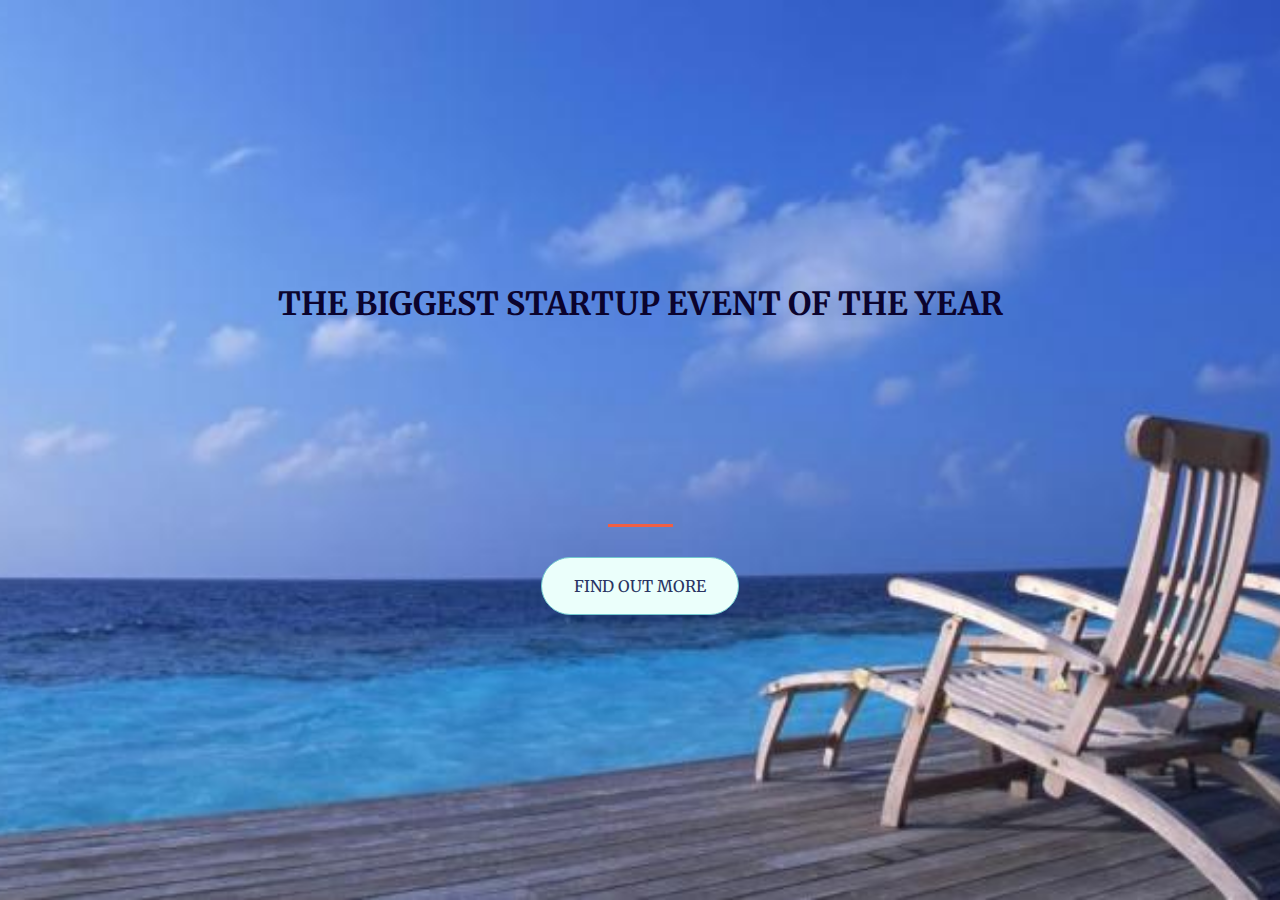
<file: index.html>
<!DOCTYPE html>
<html>
<head>
	<title>StartUp</title>
	<link href="https://fonts.googleapis.com/css?family=Merriweather&display=swap" rel="stylesheet">
	<link rel="stylesheet" href="https://stackpath.bootstrapcdn.com/bootstrap/4.3.1/css/bootstrap.min.css" integrity="sha384-ggOyR0iXCbMQv3Xipma34MD+dH/1fQ784/j6cY/iJTQUOhcWr7x9JvoRxT2MZw1T" crossorigin="anonymous">
	<link rel="stylesheet" type="text/css" href="startstyle.css">
</head>
<body>
<header class="startup text-center text-white d-flex">
      <div class="container my-auto">
        <div class="row">
          <div class="col-lg-12 my-auto">
            <h1 class="text-uppercase faded">
              <strong>the biggest startup event of the year</strong>
            </h1>
            <hr>
          </div>
          <div class="col-lg-12 my-auto">
          	<!-- Begin Mailchimp Signup Form -->

<div id="mc_embed_signup">
<form action="https://gmail.us3.list-manage.com/subscribe/post?u=b5c04e3fa8c990d8e92b34766&amp;id=1bfc7269ab" method="post" id="mc-embedded-subscribe-form" name="mc-embedded-subscribe-form" class="validate" target="_blank" novalidate>
    <div id="mc_embed_signup_scroll">
	
<div class="indicates-required"><span class="asterisk"></span></div>

	<div id="mce-responses" class="clear">
		<div class="response" id="mce-error-response" style="display:none"></div>
		<div class="response" id="mce-success-response" style="display:none"></div>
	</div>    <!-- real people should not fill this in and expect good things - do not remove this or risk form bot signups-->
    <div style="position: absolute; left: -5000px;" aria-hidden="true"><input type="text" name="b_b5c04e3fa8c990d8e92b34766_1bfc7269ab" tabindex="-1" value=""></div>
    <div class="clear"><input class="btn btn-primary btn-xl " type="submit" value="Find out More" name="subscribe" id="mc-embedded-subscribe" class="button"></div>
    </div>
</form>
</div>

<!--End mc_embed_signup-->
          		
                    
          </div>
        </div>
      </div>
    </header>
  
<script src="https://code.jquery.com/jquery-3.3.1.slim.min.js" integrity="sha384-q8i/X+965DzO0rT7abK41JStQIAqVgRVzpbzo5smXKp4YfRvH+8abtTE1Pi6jizo" crossorigin="anonymous"></script>
<script src="https://cdnjs.cloudflare.com/ajax/libs/popper.js/1.14.7/umd/popper.min.js" integrity="sha384-UO2eT0CpHqdSJQ6hJty5KVphtPhzWj9WO1clHTMGa3JDZwrnQq4sF86dIHNDz0W1" crossorigin="anonymous"></script>
<script src="https://stackpath.bootstrapcdn.com/bootstrap/4.3.1/js/bootstrap.min.js" integrity="sha384-JjSmVgyd0p3pXB1rRibZUAYoIIy6OrQ6VrjIEaFf/nJGzIxFDsf4x0xIM+B07jRM" crossorigin="anonymous"></script>

	</body>
</html>
</file>
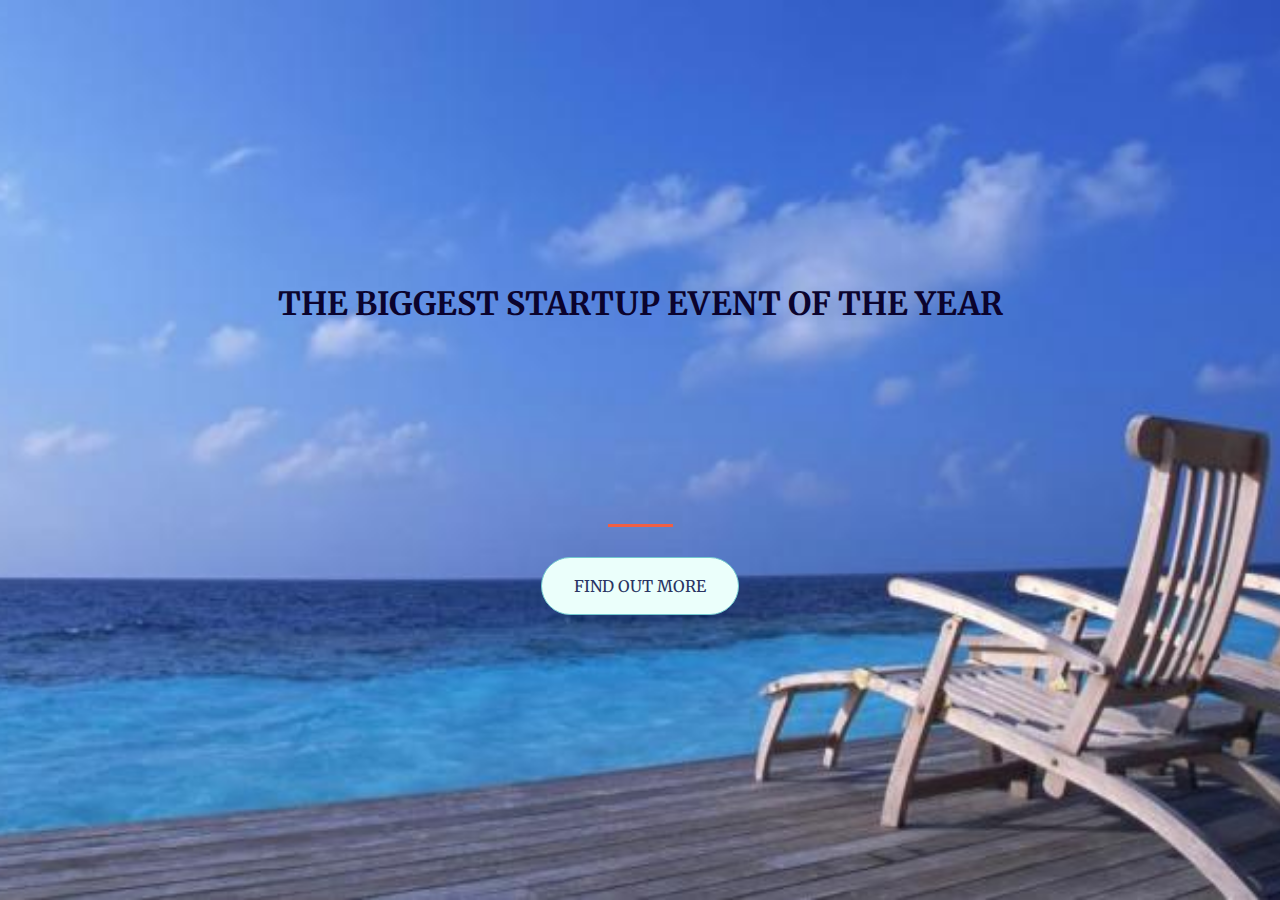
<file: startup.html>
<!DOCTYPE html>
<html>
<head>
	<title>StartUp</title>
	<link href="https://fonts.googleapis.com/css?family=Merriweather&display=swap" rel="stylesheet">
	<link rel="stylesheet" href="https://stackpath.bootstrapcdn.com/bootstrap/4.3.1/css/bootstrap.min.css" integrity="sha384-ggOyR0iXCbMQv3Xipma34MD+dH/1fQ784/j6cY/iJTQUOhcWr7x9JvoRxT2MZw1T" crossorigin="anonymous">
	<link rel="stylesheet" type="text/css" href="startstyle.css">
</head>
<body>
<header class="startup text-center text-white d-flex">
      <div class="container my-auto">
        <div class="row">
          <div class="col-lg-12 my-auto">
            <h1 class="text-uppercase faded">
              <strong>the biggest startup event of the year</strong>
            </h1>
            <hr>
          </div>
          <div class="col-lg-12 my-auto">
          	<!-- Begin Mailchimp Signup Form -->
<link href="//cdn-images.mailchimp.com/embedcode/classic-10_7.css" rel="stylesheet" type="text/css">
<style type="text/css">
	#mc_embed_signup{ clear:left; font:14px Helvetica,Arial,sans-serif; }
	/* Add your own Mailchimp form style overrides in your site stylesheet or in this style block.
	   We recommend moving this block and the preceding CSS link to the HEAD of your HTML file. */
</style>
<div id="mc_embed_signup">
<form action="https://gmail.us3.list-manage.com/subscribe/post?u=b5c04e3fa8c990d8e92b34766&amp;id=1bfc7269ab" method="post" id="mc-embedded-subscribe-form" name="mc-embedded-subscribe-form" class="validate" target="_blank" novalidate>
    <div id="mc_embed_signup_scroll">
	
<div class="indicates-required"><span class="asterisk"></span></div>

	<div id="mce-responses" class="clear">
		<div class="response" id="mce-error-response" style="display:none"></div>
		<div class="response" id="mce-success-response" style="display:none"></div>
	</div>    <!-- real people should not fill this in and expect good things - do not remove this or risk form bot signups-->
    <div style="position: absolute; left: -5000px;" aria-hidden="true"><input type="text" name="b_b5c04e3fa8c990d8e92b34766_1bfc7269ab" tabindex="-1" value=""></div>
    <div class="clear"><input class="btn btn-primary btn-xl " type="submit" value="Find out More" name="subscribe" id="mc-embedded-subscribe" class="button"></div>
    </div>
</form>
</div>
<script type='text/javascript' src='//s3.amazonaws.com/downloads.mailchimp.com/js/mc-validate.js'></script><script type='text/javascript'>(function($) {window.fnames = new Array(); window.ftypes = new Array();fnames[0]='EMAIL';ftypes[0]='email';fnames[1]='FNAME';ftypes[1]='text';fnames[2]='LNAME';ftypes[2]='text';fnames[3]='ADDRESS';ftypes[3]='address';fnames[4]='PHONE';ftypes[4]='phone';fnames[5]='BIRTHDAY';ftypes[5]='birthday';}(jQuery));var $mcj = jQuery.noConflict(true);</script>
<!--End mc_embed_signup-->
          		
                    
          </div>
        </div>
      </div>
    </header>
</body>
</html>
</file>
<file: startstyle.css>
body,
html {
  width: 100%;
  height: 100%; 
}
body{
	font-family: 'Merriweather', serif;
}
hr {
  max-width: 65px;
  border-width: 3px;
  border-color: #F05F44; 
}

.faded {
	
  color: rgba(255, 255, 255, 0.8); 

}
.faded strong{
	color:#0b032d; !important;
	
}
/*.active{
	margin-top: 100px;
	margin-right: 50px;

}
*/header.startup{
	background-position: center;
	background-image:url("sea.jpg");
	background-size:cover;
	height:100%;
}
header.startup hr {
  margin-top: 200px;
  margin-bottom: 30px; 
}

header.startup h1{

	font-size: 2rem;
}
.btn{
	font-size: 700;
	text-transform: uppercase;
	border-radius:300px;
	font-family: 'Merriweather', serif;
	 
}
.btn-xl {
  padding: 1rem 2rem; 
}

.btn-primary{
	background-color: #ebfffb;
	border-color: #71c9ce;
	color:#293462;
}
.btn-primary:hover{
	background-color: #3e64ff;
	border-color: #293462;
	border-width:5px;
	cursor:pointer;
}
</file>
